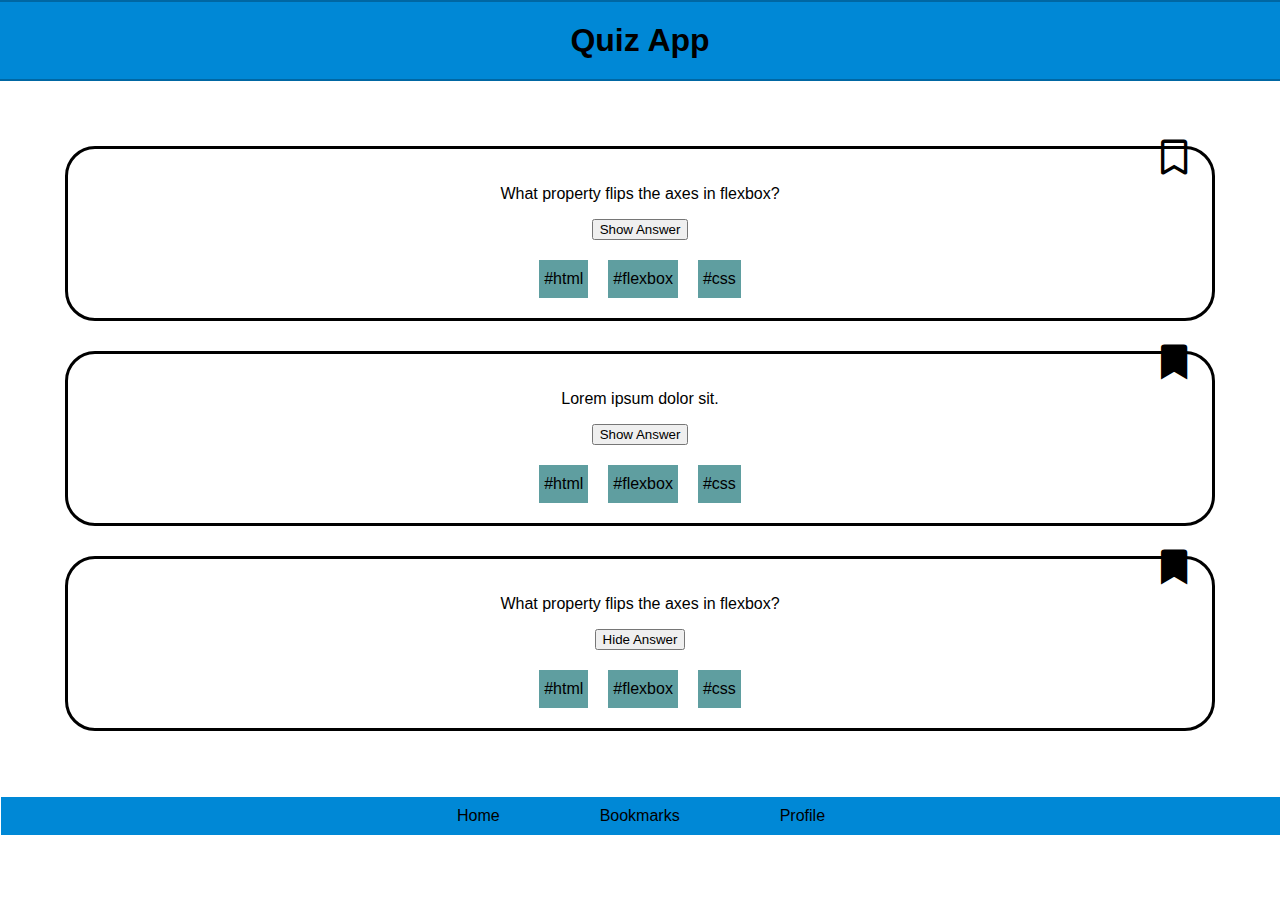
<file: index.html>
<!DOCTYPE html>
<html lang="en">
  <head>
    <meta charset="UTF-8" />
    <meta name="viewport" content="width=device-width, initial-scale=1.0" />
    <title>Recap Project1</title>
    <link rel="stylesheet" href="styles.css" />
    <link
      rel="stylesheet"
      href="https://cdnjs.cloudflare.com/ajax/libs/font-awesome/6.0.0-beta3/css/all.min.css"
    />
  </head>
  <body>
    <header>
      <h1>Quiz App</h1>
    </header>

    <main>
      <article class="question-card">
        <i class="fa-regular fa-bookmark bookmark-icon"></i>
        <p>What property flips the axes in flexbox?</p>
        <button class="toggle-answer">Show Answer</button>
        <p class="answer" style="display: none">flex-direction</p>
        <section class="tags">
          <span>#html</span>
          <span>#flexbox</span>
          <span>#css</span>
        </section>
      </article>

      <article class="question-card">
        <i class="fa-solid fa-bookmark bookmark-icon"></i>
        <p>Lorem ipsum dolor sit.</p>
        <button class="toggle-answer">Show Answer</button>
        <p class="answer" style="display: none">Lorem ipsum dolor sit.</p>
        <section class="tags">
          <span>#html</span>
          <span>#flexbox</span>
          <span>#css</span>
        </section>
      </article>

      <article class="question-card">
        <i class="fa-solid fa-bookmark bookmark-icon"></i>
        <p>What property flips the axes in flexbox?</p>
        <button class="toggle-answer">Hide Answer</button>
        <section class="tags">
          <span>#html</span>
          <span>#flexbox</span>
          <span>#css</span>
        </section>
      </article>
    </main>

    <footer>
      <nav>
        <ul>
          <li><a href="#home">Home</a></li>
          <li><a href="#bookmarks">Bookmarks</a></li>
          <li><a href="#profile">Profile</a></li>
        </ul>
      </nav>
    </footer>
  </body>
</html>
</file>
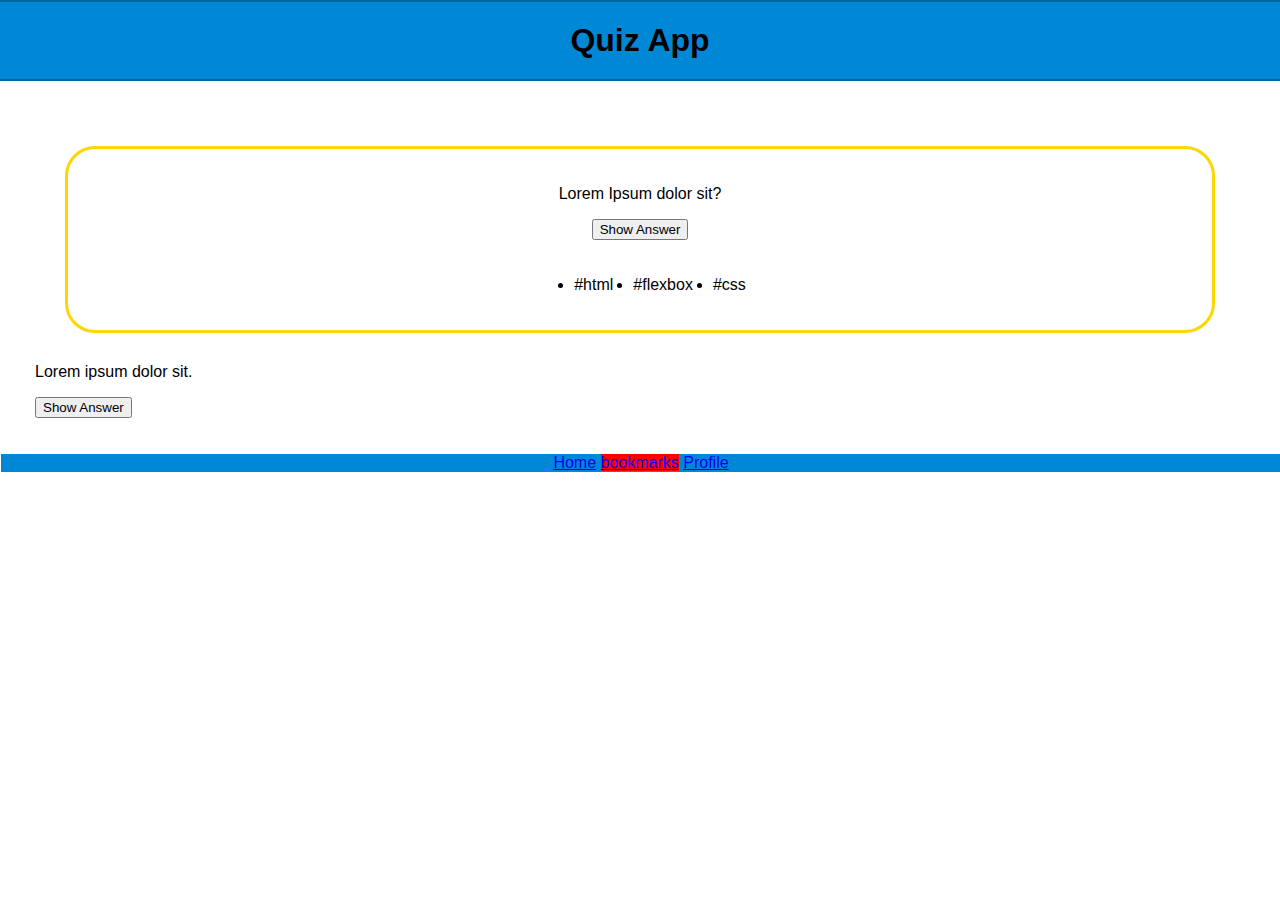
<file: bookmarks.html>
<!DOCTYPE html>
<html lang="en">
  <head>
    <meta charset="UTF-8" />
    <meta name="viewport" content="width=device-width, initial-scale=1.0" />
    <title>Recap Project</title>
    <link rel="stylesheet" href="styles.css" />
  </head>
  <body>
    <header>
      <h1>Quiz App</h1>
    </header>

    <main>
      <article class="question-card bookmarked">
        <p>Lorem Ipsum dolor sit?</p>
        <button
          class="toggle-answer"
          aria-label="Show Answer"
          aria-expanded="false"
          aria-controls="answer1"
        >
          Show Answer
        </button>
        <p id="answer1" class="answer" style="display: none">
          Lorem ipsum dolor sit.
        </p>
        <ul class="tags">
          <li>#html</li>
          <li>#flexbox</li>
          <li>#css</li>
        </ul>
      </article>
      <article class="question-card2">
        <p>Lorem ipsum dolor sit.</p>
        <button
          class="toggle-answer"
          aria-label="Show Answer"
          aria-expanded="false"
          aria-controls="answer2"
        >
          Show Answer
        </button>
        <p class="answer" style="display: none">Lorem ipsum dolor sit.</p>
      </article>
    </main>

    <footer>
      <nav aria-label="Main Navigation">
        <a href="index.html">Home</a>
        <a href="bookmarks.html" class="active">bookmarks</a>
        <a href="profile.html">Profile</a>
      </nav>
    </footer>
  </body>
</html>
</file>
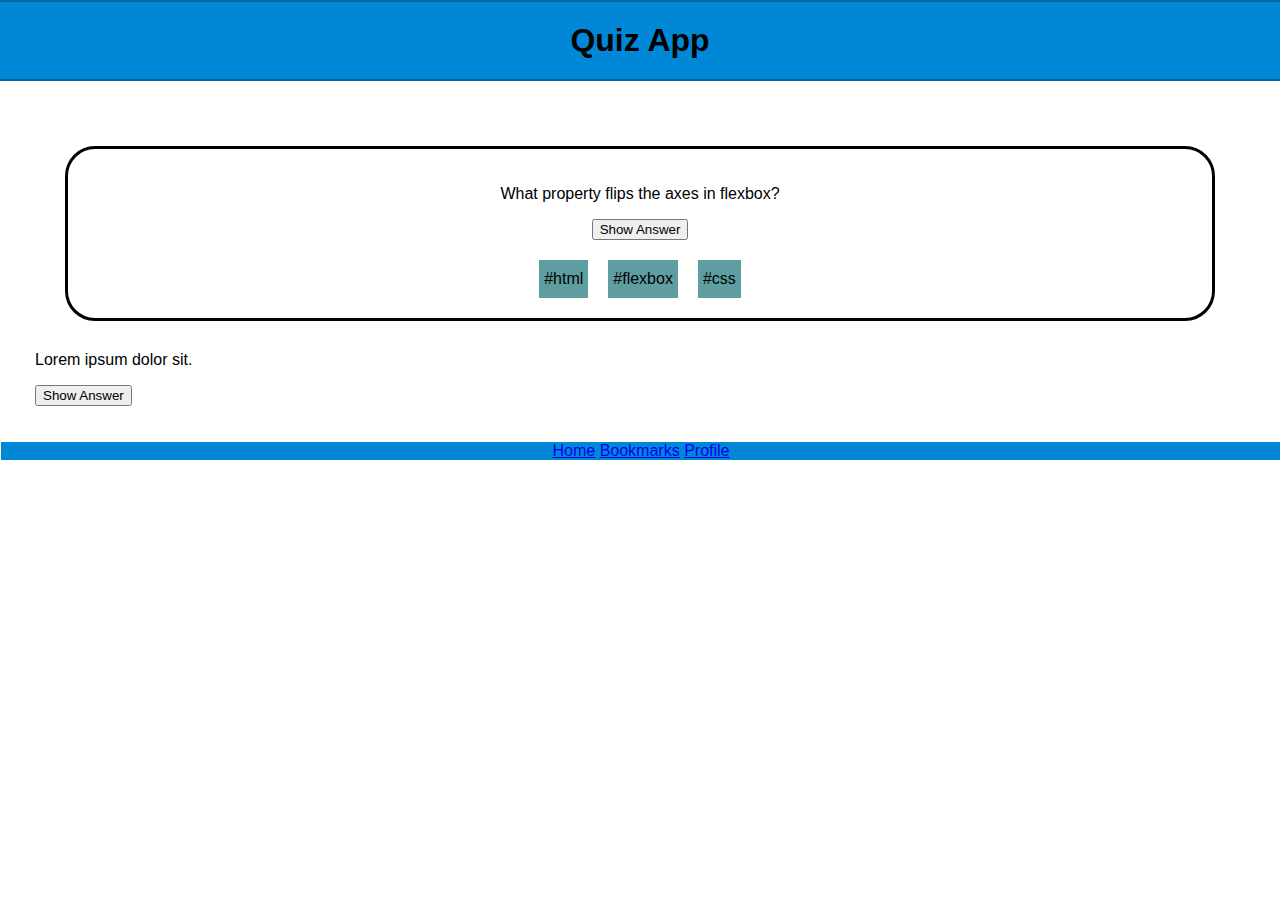
<file: profile.html>
<!DOCTYPE html>
<html lang="en">
  <head>
    <meta charset="UTF-8" />
    <meta name="viewport" content="width=device-width, initial-scale=1.0" />
    <title>Recap Project</title>
    <link rel="stylesheet" href="styles.css" />
  </head>
  <body>
    <header>
      <h1>Quiz App</h1>
    </header>

    <main>
      <div class="question-card">
        <p>What property flips the axes in flexbox?</p>
        <button class="toggle-answer">Show Answer</button>

        <p class="answer" style="display: none">flex-direction</p>
        <div class="tags">
          <span>#html</span>
          <span>#flexbox</span>
          <span>#css</span>
        </div>
      </div>
      <div class="question-card2">
        <p>Lorem ipsum dolor sit.</p>
        <button class="toggle-answer">Show Answer</button>
        <p class="answer" style="display: none">Lorem ipsum dolor sit.</p>
      </div>
    </main>
    <footer>
      <nav>
        <a href="home">Home</a>
        <a href="bookmarks">Bookmarks</a>
        <a href="profile">Profile</a>
      </nav>
    </footer>
  </body>
</html>
</file>
<file: styles.css>
* {
  box-sizing: border-box;
}

body {
  font-family: Arial, Helvetica, sans-serif;
  margin: 0;
  padding: 0;
}

header {
  background-color: hsl(202, 100%, 42%);
  padding: 20px;
  text-align: center;
  border-bottom: 2px solid hsl(202, 100%, 32%);
  border-top: 2px solid hsl(202, 100%, 32%);
}

h1 {
  margin: 0;
}

main {
  padding: 35px;
}

.question-card {
  background-color: white;
  border: 3px solid;
  border-radius: 30px;
  padding: 20px;
  text-align: center;
  margin: 30px;
  position: relative; /* Relative positioning to place the bookmark icon */
}

.bookmark-icon {
  position: absolute;
  top: -10px;
  right: 25px;
  font-size: 35px;
  color: #000; /* Add color if needed */
}

.question-card .tags {
  display: flex;
  gap: 20px;
  justify-content: center;
}

.question-card .tags span {
  background-color: cadetblue;
  padding: 10px 5px;
}

.question-card .toggle-answer {
  margin-bottom: 20px;
}

footer {
  background-color: hsl(202, 100%, 42%);
  margin: 1px;
  width: 100%;
  display: flex;
  justify-content: center;
}

footer nav ul {
  display: flex;
  justify-content: center;
  list-style: none;
  padding: 0;
  margin: 10px;
  gap: 100px;
}

footer nav ul li a {
  text-decoration: none;
  color: black;
}

nav a:hover {
  background-color: cadetblue;
}

nav a.active {
  background-color: red;
}

.bookmarked {
  border-color: gold;
}
</file>
